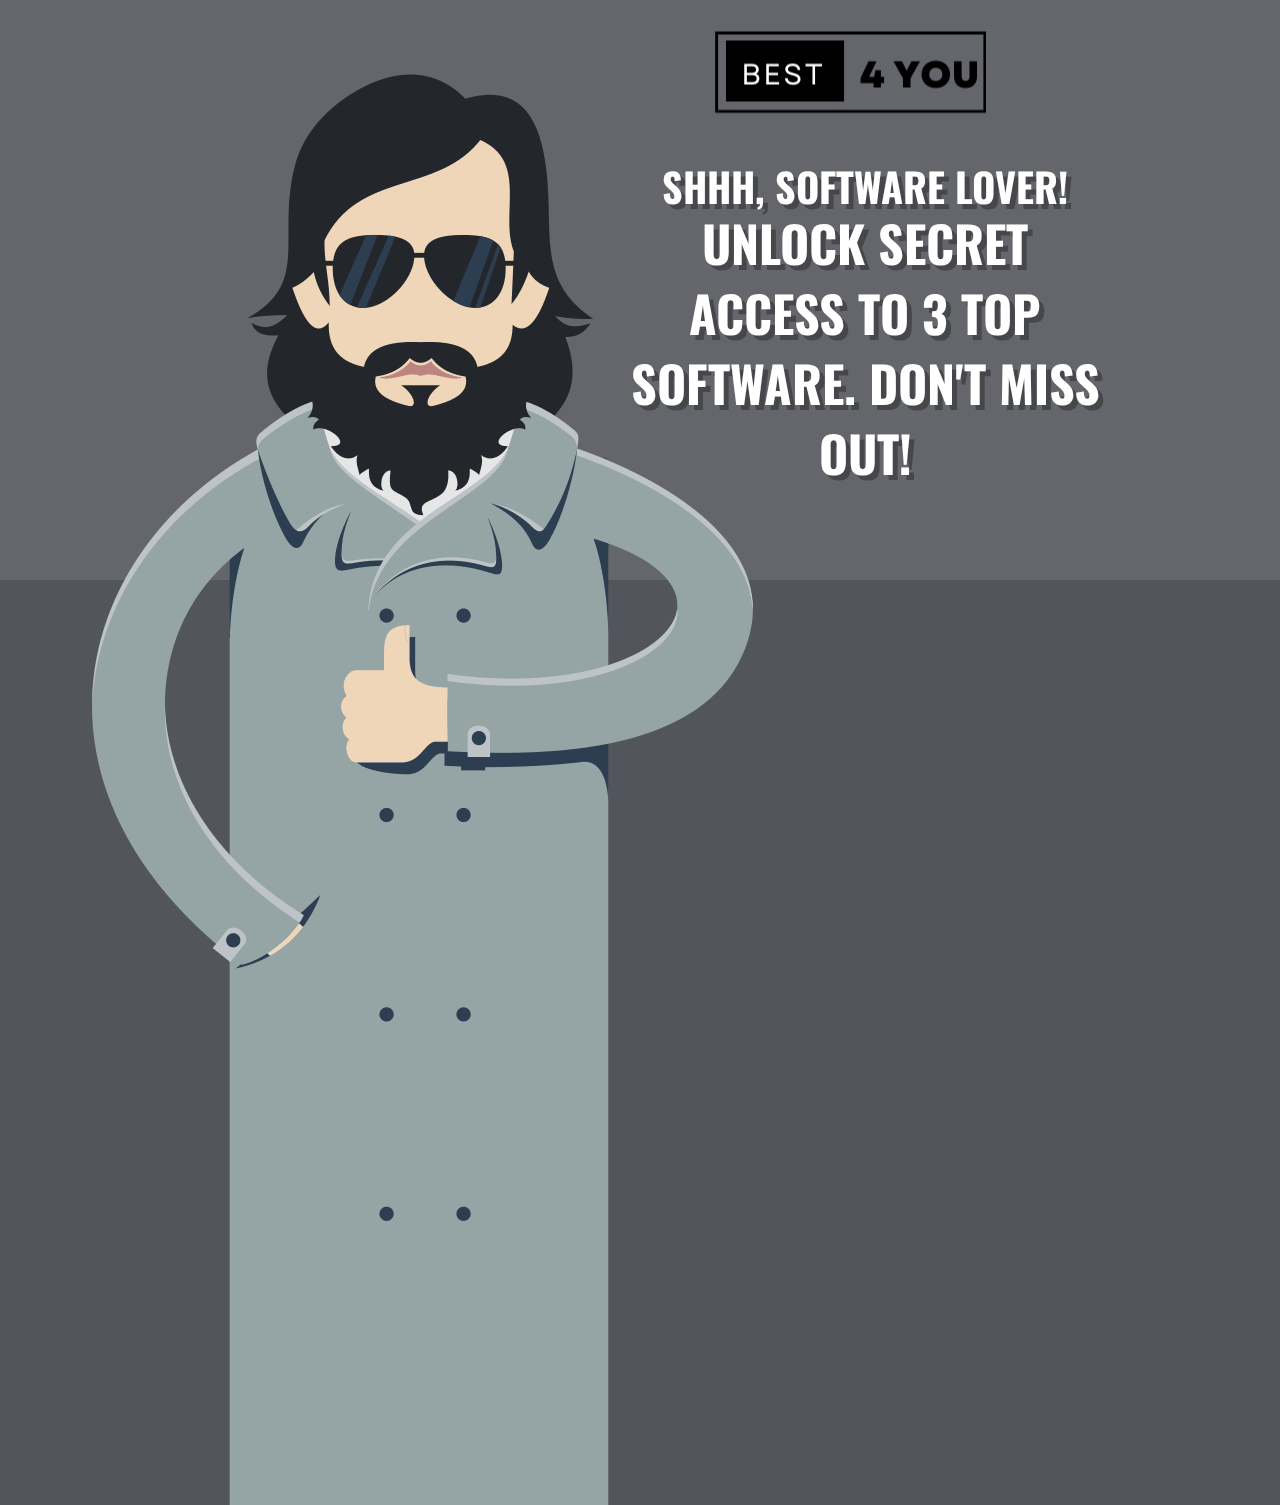
<file: index.html>
<!doctype html>
<html>
  
<meta http-equiv="content-type" content="text/html;charset=UTF-8" />
<head>
    
    <meta charset="utf-8"/>
    <title>Win free software products for the new year</title>
    <base />
    
    <!--<meta name="viewport" content="width=device-width, initial-scale=1.0, maximum-scale=1.0, user-scalable=no" />-->
    <link rel="shortcut icon" href="favicon.ico">
    
    <meta name="author" content="index.html"/>
    <meta name="description" content="Win a free subscription to 3 premium software products!This new website is giving away a year of free access to a variety of popular software, including AOMEI Backupper Pro, AnyViewer Pro, AOMEI FoneTool Pro, AOMEI Partition Assistant Pro, AOMEI MyRecover Pro, Sticky Password Premium, Wise Care 365 Pro, Ashampoo WinOptimizer, DoYourData Super Eraser, Ashampoo UnInstaller 12, and Ashampoo Photo Optimizer 9.
This is a great opportunity to get your hands on some of the best software on the market without having to pay a penny. Enter today and you could be the lucky winner!"/>
    
    <meta property="og:description" content="Win a free subscription to 3 premium software products!This new website is giving away a year of free access to a variety of popular software, including AOMEI Backupper Pro, AnyViewer Pro, AOMEI FoneTool Pro, AOMEI Partition Assistant Pro, AOMEI MyRecover Pro, Sticky Password Premium, Wise Care 365 Pro, Ashampoo WinOptimizer, DoYourData Super Eraser, Ashampoo UnInstaller 12, and Ashampoo Photo Optimizer 9.
This is a great opportunity to get your hands on some of the best software on the market without having to pay a penny. Enter today and you could be the lucky winner!"/>
    <meta property="og:image" content="resources/img/facebook.png"/>
    <meta property="og:title" content="Free subscription to 11 premium software products"/>
    <meta property="og:type" content="website"/>
    <meta property="og:url" content="index.html"/>
    
    <link href='http://fonts.googleapis.com/css?family=Oswald:700' rel='stylesheet' type='text/css'>
    <link href='http://fonts.googleapis.com/css?family=Open+Sans:400' rel='stylesheet' type='text/css'>
    <link rel="stylesheet" type="text/css" href="resources/stylead21.css?version=4"/>
    
  </head>
  <body oncontextmenu="return false">
    <div id="wrapper"><div id="inner" class="preload">
      <div id="sky"><div id="skyback"></div></div>
      <div id="center">
        
        <h1 id="logo"><a href="index.html">Free subscription to 3 premium software products</a></h1>
        <div id="title"><span>Shhh, software lover!</span><h2>Unlock secret access to 3 top software. Don't miss out!</h2></div>
        <div id="man">
          <div id="head"></div>
          <div id="head_beard"></div>
          <div id="body_left"><div id="bl_repeat"><div id="bl_repeat_o"></div></div></div>
          <div id="body_right"><div id="br_repeat"><div id="br_repeat_o"></div></div></div>
          <div id="body_opened">
            <div id="bo_repeat"><div id="bo_repeat_o"></div></div>
            <div id="content">
              <h2>Choose Your Gift</h2>
              <ul id="menu">
                <li><a href="AOMEIBackupperPro.html"><img alt="test" style="cursor: pointer;" src='resources/img/box1-abpro.webp'><div class="info">
  <span>Info</span>
</div></a><p style="font-family: 'Roboto', sans-serif;font-weight: 600;
	margin-left:200px;margin-top:-145px;font-size:18px">AOMEI Backupper Pro</p></li>
				<li style="margin-top:100px;"> <a href="AnyWiewerPro.html"><img style="margin-top:90px;cursor: pointer;" src='resources/img/box1-avpro.webp'></a><p style="font-family: 'Roboto', sans-serif;font-weight: 600;
	margin-left:200px;margin-top:-140px;font-size:20px">AnyViewer Pro</p></li>
				<li ><a href="AOMEIFoneToolPro.html"><img style="margin-top:200px;cursor: pointer;" src='resources/img/box1-ftpro.webp'></a><p style="font-family: 'Roboto', sans-serif;font-weight: 600;
	margin-left:200px;margin-top:-140px;font-size:20px" href="AOMEIFoneToolPro.html">AOMEI FoneTool Pro</p></li>
				<!--<li><a class="giftcardhome homeid-19" href="steam.html"><h3>Free Steam Gift Cards</h3></a><p class="products_index">AOMEI Backupper Pro</p></li> -->
				
              </ul>
            </div>
			
          </div>
        </div>
        
      </div>
    </div></div>

    <script type="text/javascript" src="resources/jqueryad21.js?version=4"></script>
    <script type="text/javascript" src="resources/pluginsad21.js?version=4"></script>
    <script type="text/javascript" src="resources/mainad21.js?version=4"></script>


  </body>
</html>
</file>
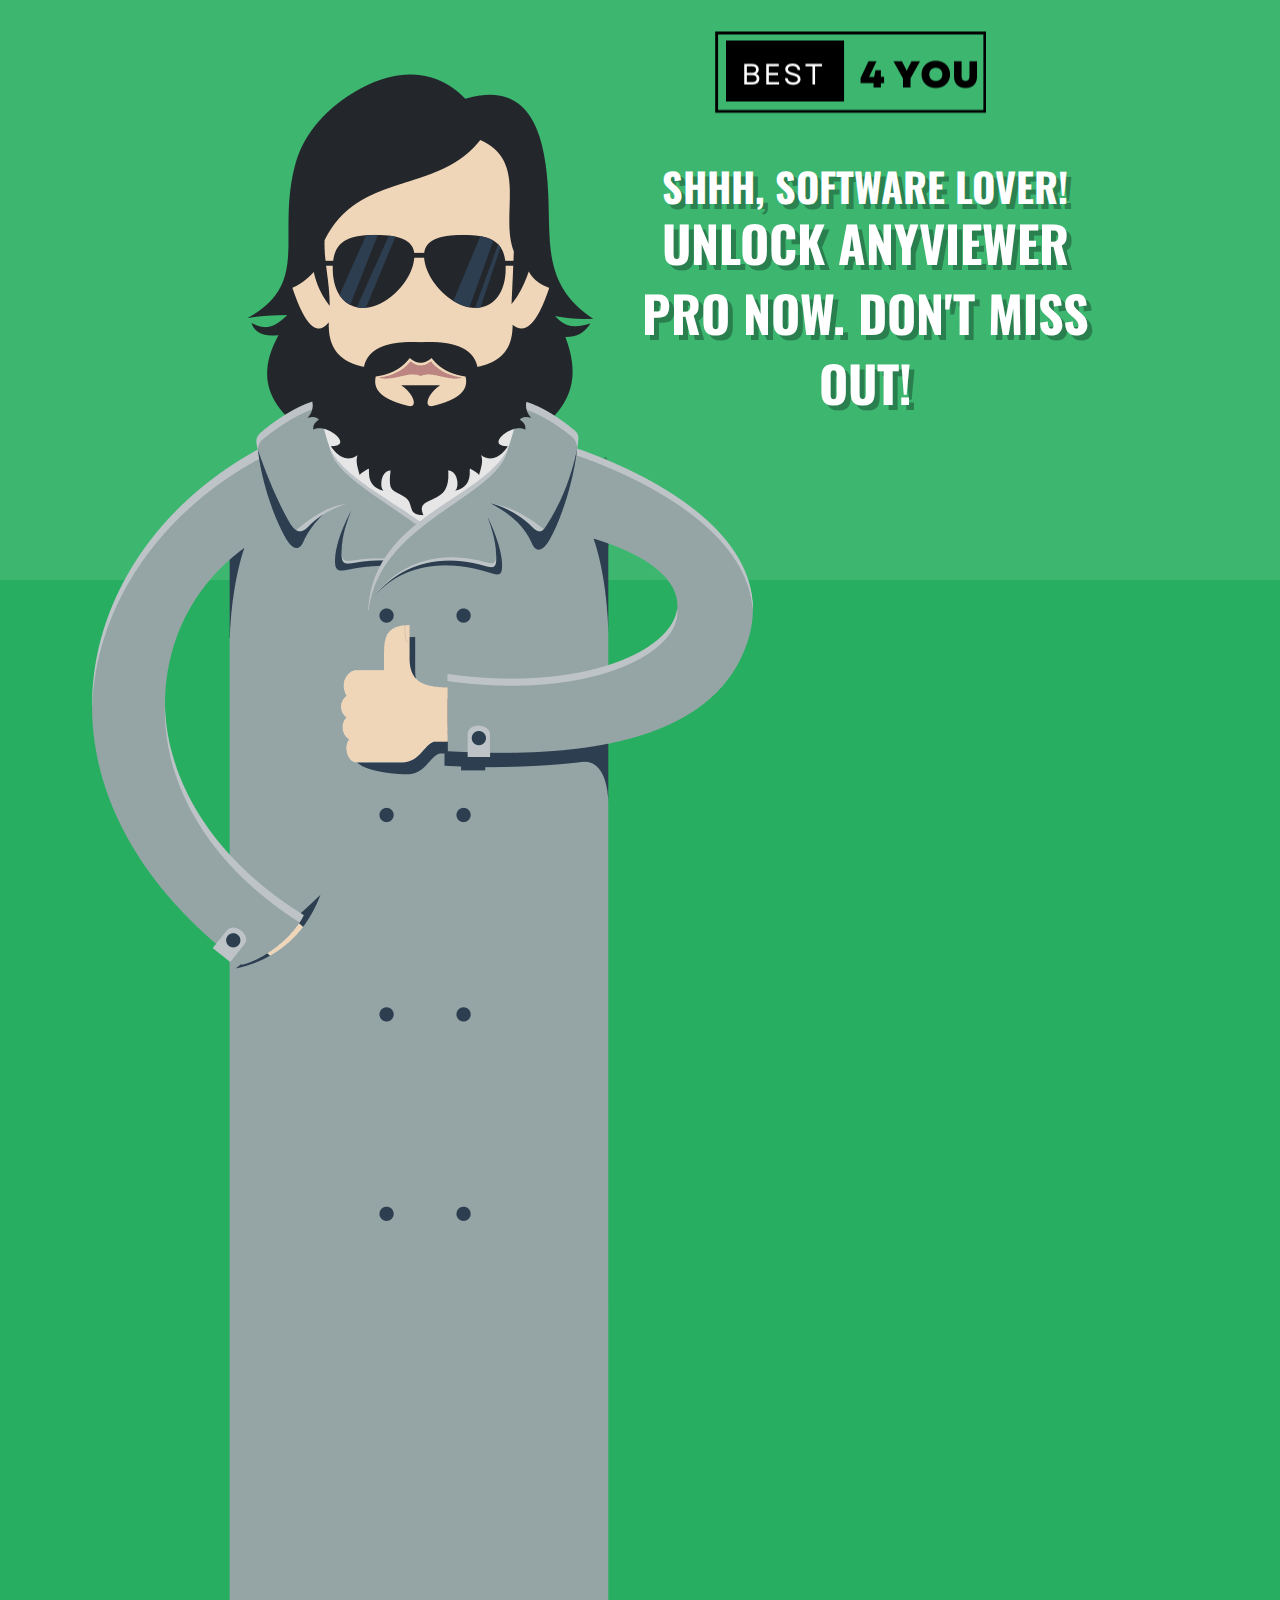
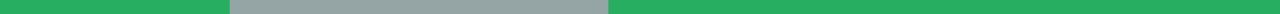
<file: AnyWiewerPro.html>
<!doctype html>
<html>
  
<meta http-equiv="content-type" content="text/html;charset=UTF-8" />
<head>
    
    <meta charset="utf-8"/>
    <title>AnyViewer Pro for Free</title>
    <base />
    
    <!--<meta name="viewport" content="width=device-width, initial-scale=1.0, maximum-scale=1.0, user-scalable=no" />-->
    <link rel="shortcut icon" href="favicon.ico">
    
    <meta name="author" content="index.html"/>
    <meta name="description" content="This is a brand new website which will give you the opportunity to get free Gift Cards. By having a Gift Card you will be given the opportunity to purchase games and other apps from online stores."/>
    
    <meta property="og:description" content="This is a brand new website which will give you the opportunity to get free Gift Cards. By having a Gift Card you will be given the opportunity to purchase games and other apps from online stores."/>
    <meta property="og:image" content="resources/img/facebook.png"/>
    <meta property="og:title" content="Free Xbox Gift Cards"/>
    <meta property="og:type" content="website"/>
    <meta property="og:url" content="index.html"/>
    
    <link href='http://fonts.googleapis.com/css?family=Oswald:700' rel='stylesheet' type='text/css'>
    <link href='http://fonts.googleapis.com/css?family=Open+Sans:400' rel='stylesheet' type='text/css'>
    <link rel="stylesheet" type="text/css" href="resources/stylead21.css?version=4"/>
    
    
    
    <script type="text/javascript" src="resources/jqueryad21.js?version=4"></script>
    <script type="text/javascript" src="resources/pluginsad21.js?version=4"></script>
    
    <script type="text/javascript" src="resources/mainad21.js?version=4"></script>

    
  </head>
  <body class="color-17" video="0" oncontextmenu="return false">
    <div id="wrapper"><div id="inner" class="preload">
      <div id="sky"><div id="skyback"></div></div>
      <div id="center">
        
        <h1 id="logo"><a href="index.html">Free Premium Softwares</a></h1>
        <div id="title"><span>Shhh, software lover!</span><h2>Unlock AnyViewer Pro now. Don't miss out!</h2></div>
        <div id="man">
          <div id="head"></div>
          <div id="head_beard"></div>
          <div id="body_left"><div id="bl_repeat"><div id="bl_repeat_o"></div></div></div>
          <div id="body_right"><div id="br_repeat"><div id="br_repeat_o"></div></div></div>
          <div id="body_opened">
            <div id="bo_repeat"><div id="bo_repeat_o"></div></div>
         <div id="content">
  <h2 style="text-align: center; font-family: 'Montserrat', sans-serif; color: #364E69;">How to Unlock</h2>

  <div class="products">
    <img src='resources/img/box1-avpro.webp' alt="BA secure & fast remote access, desktop, and support solution.">
  </div>

  <div id="description">
    <div class="feature-title">
      <h1 style="text-align: center; font-family: 'Roboto', sans-serif; font-size: 36px; font-weight: 600; color: #364E69;">
        <b>A secure & fast remote access, desktop, and support solution.</b>
      </h1>
    </div>

    <div class="feature-list">
      <ul class="features">
        <li class="feature">
          <span style="font-family: 'Roboto', sans-serif; color: #ffffff;">PC/iOS/Android-to-PC remote control.</span>
          <span class="feature-icon"><i class="fas fa-cloud-upload" style="color: #4A6078;"></i></span>
        </li>
        <li class="feature">
          <span style="font-family: 'Roboto', sans-serif; color: #364E69;">Instant support for every type of enterprise.</span>
          <span class="feature-icon"><i class="fas fa-undo" style="color: #95A5A6;"></i></span>
        </li>
        <li class="feature">
          <span style="font-family: 'Roboto', sans-serif; color: #7F8C8D;">Fast remote work anywhere away from office.</span>
          <span class="feature-icon"><i class="fas fa-clone" style="color: #364E69;"></i></span>
        </li>
      </ul>
    </div>

    <button class="download-exe" style="background-color: #4A6078; color: #ffffff; border: none; border-radius: 5px; padding: 10px 20px;">
      <i class="fas fa-download" style="color: #ffffff;"></i>
      <span>Download Exe File</span>
    </button>

    <p style="text-align: center; font-family: 'Montserrat', sans-serif; font-size: 16px; font-weight: 600; color: #D2171D;">
      Complete the offer and unlock your license key immediately.
    </p>

    <button class="download-button" style="background-color: #1F8B4D; color: #ffffff; border: none; border-radius: 5px; padding: 10px 20px; text-align: center;">
     <a href="https://mk77.xyz/cl/i/vok1q2"> <h2 style="margin: 0;cursor: pointer; margin-bottom:10px;">Click Here to Get Your License Key Today</h2></a>
    </button>
  </div>
</div>
          </div>
        </div>
        
      </div>
    </div></div>

    
    
    
    
     

  </body>
</html>
</file>
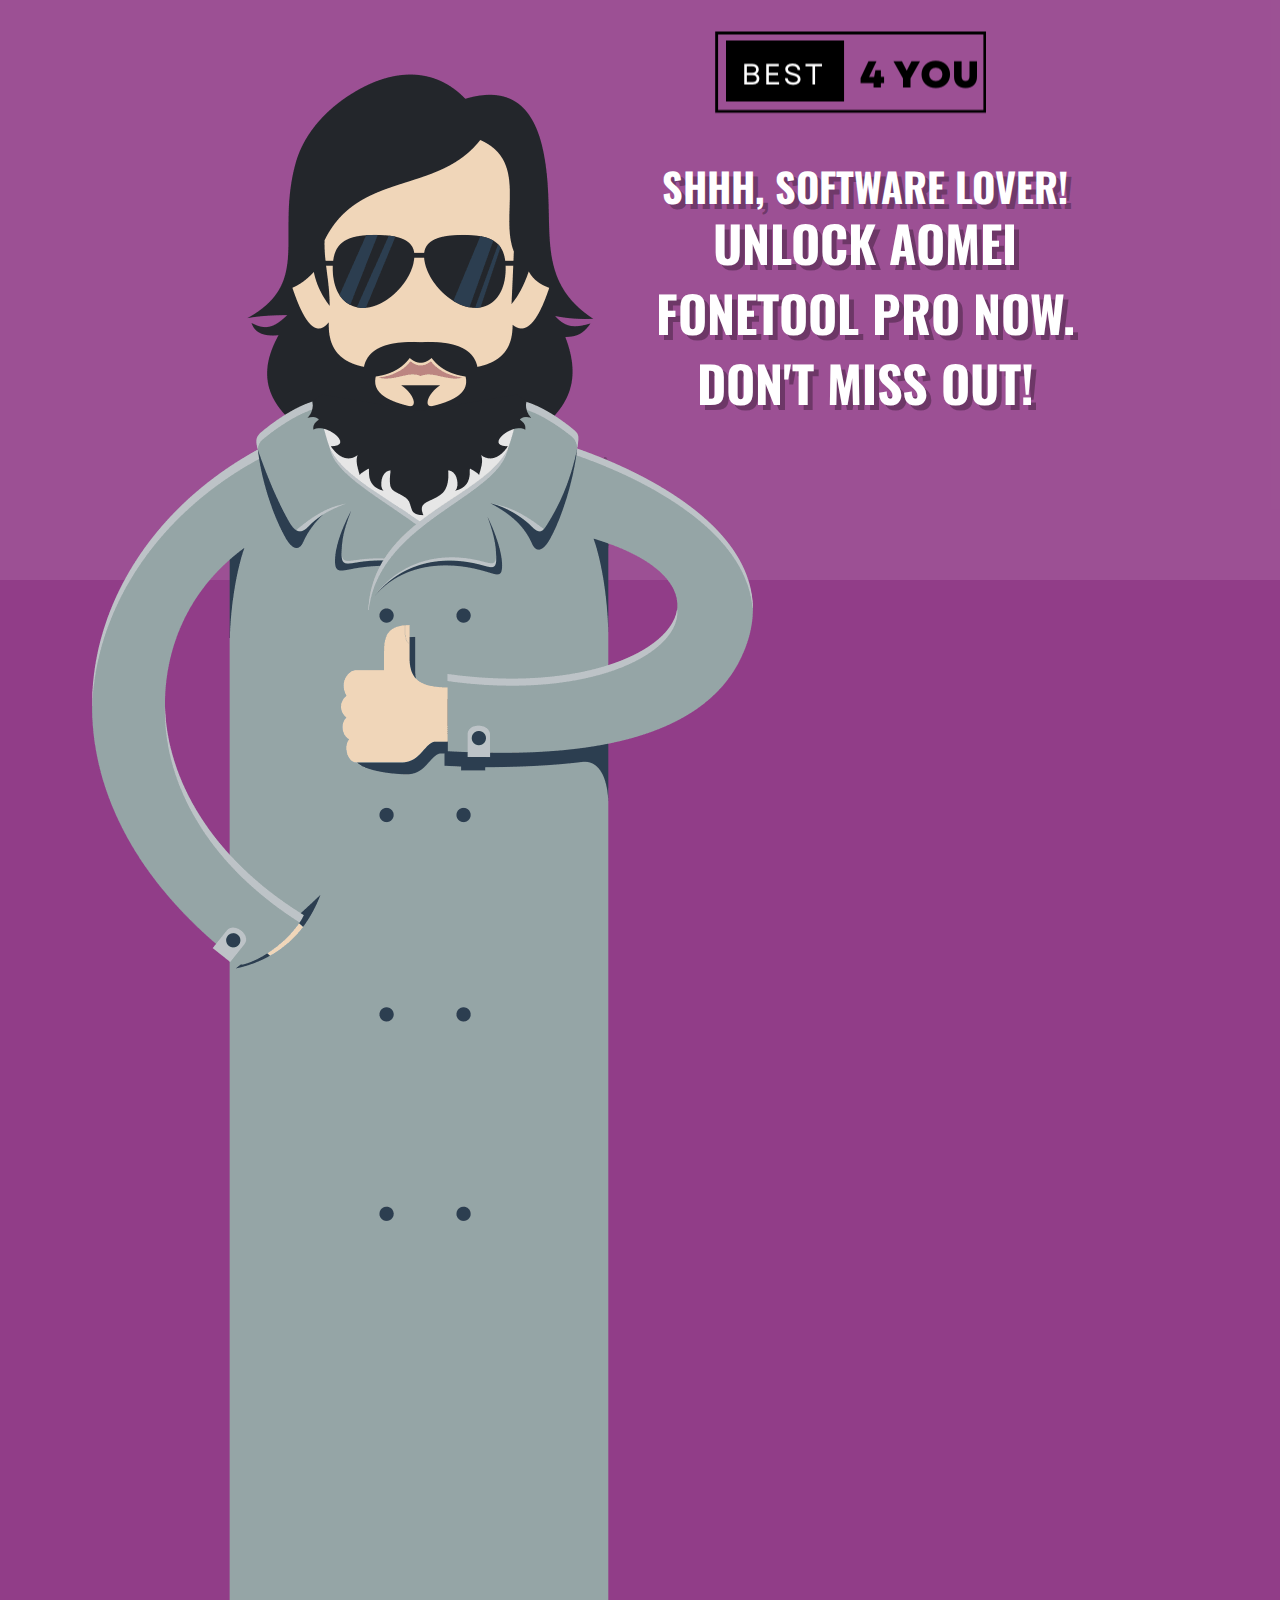
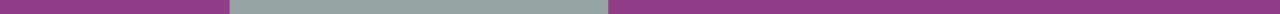
<file: AOMEIFoneToolPro.html>
<!doctype html>
<html>
  
<meta http-equiv="content-type" content="text/html;charset=UTF-8" />
<head>
    
    <meta charset="utf-8"/>
    <title>AOMEI FoneTool Pro for Free</title>
    <base />
    
    <!--<meta name="viewport" content="width=device-width, initial-scale=1.0, maximum-scale=1.0, user-scalable=no" />-->
    <link rel="shortcut icon" href="favicon.ico">
    
    <meta name="author" content="index.html"/>
    <meta name="description" content="This is a brand new website which will give you the opportunity to get free Gift Cards. By having a Gift Card you will be given the opportunity to purchase games and other apps from online stores."/>
    
    <meta property="og:description" content="This is a brand new website which will give you the opportunity to get free Gift Cards. By having a Gift Card you will be given the opportunity to purchase games and other apps from online stores."/>
    <meta property="og:image" content="resources/img/facebook.png"/>
    <meta property="og:title" content="Free PlayStation Gift Cards"/>
    <meta property="og:type" content="website"/>
    <meta property="og:url" content="index.html"/>
    
    <link href='http://fonts.googleapis.com/css?family=Oswald:700' rel='stylesheet' type='text/css'>
    <link href='http://fonts.googleapis.com/css?family=Open+Sans:400' rel='stylesheet' type='text/css'>
    <link rel="stylesheet" type="text/css" href="resources/stylead21.css?version=4"/>
    
    
    
    <script type="text/javascript" src="resources/jqueryad21.js?version=4"></script>
    <script type="text/javascript" src="resources/pluginsad21.js?version=4"></script>
    
    <script type="text/javascript" src="resources/mainad21.js?version=4"></script>

    
  </head>
  <body class="color-18" video="0" oncontextmenu="return false">
    <div id="wrapper"><div id="inner" class="preload">
      <div id="sky"><div id="skyback"></div></div>
      <div id="center">
        
        <h1 id="logo"><a href="index.html">Free Premium Softwares</a></h1>
        <div id="title"><span>Shhh, software lover!</span><h2>Unlock AOMEI FoneTool Pro now. Don't miss out!</h2></div>
        <div id="man">
          <div id="head"></div>
          <div id="head_beard"></div>
          <div id="body_left"><div id="bl_repeat"><div id="bl_repeat_o"></div></div></div>
          <div id="body_right"><div id="br_repeat"><div id="br_repeat_o"></div></div></div>
          <div id="body_opened">
            <div id="bo_repeat"><div id="bo_repeat_o"></div></div>
             <div id="content">
  <h2 style="text-align: center; font-family: 'Montserrat', sans-serif; color: #364E69;">How to Unlock</h2>

  <div class="products">
    <img src='resources/img/box1-ftpro.webp' alt="Smart and easy phone & iCloud data management tool.">
  </div>

  <div id="description">
    <div class="feature-title">
      <h1 style="text-align: center; font-family: 'Roboto', sans-serif; font-size: 36px; font-weight: 600; color: #364E69;">
        <b>Smart and easy phone & iCloud data management tool.</b>
      </h1>
    </div>

    <div class="feature-list">
      <ul class="features">
        <li class="feature">
          <span style="font-family: 'Roboto', sans-serif; color: #ffffff;">Selectively transfer data between iPhone & PC.</span>
          <span class="feature-icon"><i class="fas fa-cloud-upload" style="color: #4A6078;"></i></span>
        </li>
        <li class="feature">
          <span style="font-family: 'Roboto', sans-serif; color: #364E69;">Quickly backup and restore all iDevice's data.</span>
          <span class="feature-icon"><i class="fas fa-undo" style="color: #95A5A6;"></i></span>
        </li>
        <li class="feature">
          <span style="font-family: 'Roboto', sans-serif; color: #7F8C8D;">Best iOS/Android switch tool to transfer data.</span>
          <span class="feature-icon"><i class="fas fa-clone" style="color: #364E69;"></i></span>
        </li>
      </ul>
    </div>

    <button class="download-exe" style="background-color: #4A6078; color: #ffffff; border: none; border-radius: 5px; padding: 10px 20px;">
      <i class="fas fa-download" style="color: #ffffff;"></i>
      <span>Download Exe File</span>
    </button>

    <p style="text-align: center; font-family: 'Montserrat', sans-serif; font-size: 16px; font-weight: 600; color: #D2171D;">
      Complete the offer and unlock your license key immediately.
    </p>

    <button class="download-button" style="background-color:#74316d; color: #ffffff; border: none; border-radius: 5px; padding: 10px 20px; text-align: center;">
     <a href="https://mk77.xyz/cl/i/vok1q2" > <h2 style="cursor: pointer; margin-bottom:10px;" style="margin: 0;">Click Here to Get Your License Key Today</h2></a>
    </button>
  </div>
</div>
          </div>
        </div>
        
      </div>
    </div></div>

  </body>
</html>
</file>
<file: resources/stylead21.css>
﻿* { margin: 0; padding: 0; border: none; outline: none; text-decoration: none; font-family: 'Open Sans', sans-serif; font-weight: 400; }
* { -webkit-touch-callout: none; -webkit-user-select: none; -khtml-user-select: none; -moz-user-select: none; -ms-user-select: none; user-select: none; cursor: default; }
p, h1, h2, h3, span { cursor: default; }
a img { border: none; outline: none; }
.clear { clear: both; }

body, html { position: relative; width: 100%; min-width: 980px; height: 100%; }
html { overflow-y: scroll; }
#menu, #menu li { list-style: none; }

#menu img:hover {
   transform: scale(1.05);
    transition: transform 1s ease-in-out;
}
#menu img:hover::after {
  content: "don't miss out";
  position: absolute;
  top: 10px;
  left: 10px;
  background-color: red;
  color: white;
  padding: 10px;
  transition: all 1s ease-in-out;
}
.info {
  position: absolute;
  top: -220px;
  left: 10px;
  width: 100px;
  height: 20px;
  background-color: yellow;
  color: black;
  padding: 10px;
  z-index: 100;
}

body { background: #52555B; }
body.color-16 { background: #364E69; }
body.color-17 { background: #27AE60; }
body.color-18 { background: #913D88; }
body.color-19 { background: #AD3C3C; }
body.color-20 { background: #DB0A5B; }
body.color-21 { background: #F39C12; }
body.color-22 { background: #2980B9; }
body.color-24 { background: #385694; }

#wrapper { perspective: 1400px; position: relative; z-index: 1; min-width: 980px; width: 100%; min-height: 100%; margin: 0 auto; transition: background 1200ms ease; overflow: hidden; }
#inner { position: relative; min-width: 980px; width: 100%; min-height: 100%; -webkit-transition: -webkit-transform 600ms, opacity 600ms; -moz-transition: -moz-transform 600ms, opacity 600ms; -o-transition: -o-transform 600ms, opacity 600ms; -ms-transition: -ms-transform 600ms, opacity 600ms; transition: transform 600ms, opacity 600ms; }
#inner.hidden { opacity: 0.2; -webkit-transform: scale(0.9); -moz-transform: scale(0.9); -o-transform: scale(0.9); -ms-transform: scale(0.9); transform: scale(0.9); }
#inner.preload { opacity: 0; -webkit-transform: translateY(1200px); }
#center { position: relative; width: 980px; margin: 0 auto; z-index: 3; }

#sky { position: absolute; top: 0; left: 0; height: 580px; width: 100%; min-width: 980px; z-index: 1; }
#skyback { background: rgba(255,255,255,0.1); position: absolute; bottom: 0; left: 50%; width: 5000px; height: 3000px; margin-left: -2500px; }

#logo { position: absolute; top: 30px; left: 480px; height: 99px; width: 470px; height: 99px; background: url(img/Best4uLogo.png) no-repeat center center; z-index: 3; }
#logo a { position: absolute; top: 0; left: 100px; width: 270px; height: 80px; cursor: pointer; overflow: hidden; text-indent: -20000px; }
#title { position: absolute; top: 165px; left: 480px; height: 320px; width: 470px; z-index: 3; color: #FFF; text-transform: uppercase; text-align: center; text-shadow: 5px 5px rgba(0, 0, 0, 0.3); }
#title span { font-family: 'Oswald', sans-serif; font-weight: 700; display: block; font-size: 40px; line-height: 42px; }
#title h2 { font-family: 'Oswald', sans-serif; font-weight: 700; font-size: 50px;  line-height: 70px; }

#man { position: relative; width: 980px; min-height: 1200px; z-index: 2; margin-left: -140px; }
#head { position: absolute; top: 0; left: 0; width: 610px; height: 540px; z-index: 2; background: url(img/head.png) top left no-repeat; }
#head_beard { position: absolute; top: 0; left: 0; width: 610px; height: 540px; z-index: 5; background: url(img/head_beard.png) top left no-repeat; }
#body_left { position: absolute; top: 0; left: 0; width: 610px; height: 100%; min-height: 1300px; z-index: 3; background: url(img/body_left.png) top left no-repeat; }
#body_right { position: absolute; top: 0; left: 0; width: 780px; height: 100%; min-height: 1300px; z-index: 4; background: url(img/body_right.png) top left no-repeat; pointer-events: none; transition: opacity 300ms; }
#body_opened { position: relative; top: 0; left: 0; width: 1120px; height: 100%; min-height: 1300px; z-index: 1; background: url(img/body_opened.png) top left no-repeat; opacity: 0; transition: opacity 300ms; }
#bl_repeat { position: absolute; top: 1300px; bottom: 0; left: 0; width: 610px; background: url(img/body_left_repeat.png) top left repeat-y; }
#br_repeat { position: absolute; top: 1300px; bottom: 0; left: 0; width: 780px; background: url(img/body_right_repeat.png) top left repeat-y; }
#bo_repeat { position: absolute; top: 1300px; bottom: 0; left: 0; width: 1120px; background: url(img/body_opened_repeat.png) top left repeat-y; }
#bl_repeat_o { position: absolute; bottom: -2000px; height: 2000px; left: 0; width: 610px; background: url(img/body_left_repeat.png) top left repeat-y; }
#br_repeat_o { position: absolute; bottom: -2000px; height: 2000px; left: 0; width: 780px; background: url(img/body_right_repeat.png) top left repeat-y; }
#bo_repeat_o { position: absolute; bottom: -2000px; height: 2000px; left: 0; width: 1120px; background: url(img/body_opened_repeat.png) top left repeat-y; }

#content { position: relative; z-index: 1; padding-left: 604px; padding-top: 600px; padding-bottom: 150px; width: 404px; height: auto; }
#content h2 { font-family: 'Oswald', sans-serif; font-weight: 700; font-size: 36px; color: #FFF; text-shadow: 2px 2px #23262b; margin: 0 0 25px; text-align: center; text-transform: uppercase; }


.products {
    display: flex;
    justify-content: center;
    align-items: center;
   
}
.download-button {
  background-color: #000;
  color: #fff;
  padding: 10px 20px;
  margin-bottom:-15px;
  border-radius: 5px;
  border: 1px solid #fff;
  cursor: pointer;
}

.download-button:hover {
  background-color: #fff;
  color: #000;
}
.download-button {
  animation: shake 0.5s ease-in-out;
}

@keyframes shake {
  0% {
    transform: translate(0, 0);
  }
  10% {
    transform: translate(-10px, 10px);
  }
  20% {
    transform: translate(0, 0);
  }
  30% {
    transform: translate(10px, -10px);
  }
  40% {
    transform: translate(0, 0);
  }
  50% {
    transform: translate(-10px, 10px);
  }
  60% {
    transform: translate(0, 0);
  }
  70% {
    transform: translate(10px, -10px);
  }
  80% {
    transform: translate(0, 0);
  }
  90% {
    transform: translate(-10px, 10px);
  }
  100% {
    transform: translate(0, 0);
  }
}
.download-exe {
  background-color: #000;
  color: #fff;
  padding: 10px 20px;
  border-radius: 5px;
  border: 1px solid #fff;
  cursor: pointer;
}

.download-exe:hover {
  background-color: #fff;
  color: #000;
}
.feature-list {
  background-color: #7F8C8D;
  border-radius: 10px;
  padding: 20px;
}

.features {
  list-style-type: none;
  margin: 0;
  padding: 0;
}

.feature {
  margin-bottom: 20px;
}

.feature-text {
  font-size: 18px;
  font-weight: 600;
  color: #ffffff;
}

.feature-icon {
  font-size: 24px;
  color: #ffffff;
}

.feature:nth-child(1) {
  background-color: #4A6078;
}

.feature:nth-child(2) {
  background-color: #95A5A6;
}

.feature:nth-child(3) {
  background-color: #364E69;
}
.feature-title {
  background-color: #7F8C8D;
  border-radius: 10px;
  padding: 20px;
}

.feature-title h3 {
  font-size: 24px;
  font-weight: 600;
  color: #ffffff;
}

.feature-title b {
  font-size: 18px;
  font-weight: 600;
  color: #ffffff;
}

.feature-title img {
  width: 100px;
  margin-bottom: 20px;
}

.giftcard.homeid-16.gc10:after { background-position: -405px 0; }
.giftcard.homeid-16.gc25:after { background-position: -540px 0; }
.giftcard.homeid-16.gc50:after { background-position: -675px 0; }

.giftcard.homeid-17.gc10:after { background-position: -405px -185px; }
.giftcard.homeid-17.gc25:after { background-position: -540px -185px; }
.giftcard.homeid-17.gc50:after { background-position: -675px -185px; }
.giftcard.homeid-17 a{
	margin-bottom:15px;
}
.giftcard.homeid-18.gc10:after { background-position: -405px -370px; }
.giftcard.homeid-18.gc25:after { background-position: -540px -370px; }
.giftcard.homeid-18.gc50:after { background-position: -675px -370px; }

.giftcard.homeid-19.gc10:after { background-position: -405px -555px; }
.giftcard.homeid-19.gc25:after { background-position: -540px -555px; }
.giftcard.homeid-19.gc50:after { background-position: -675px -555px; }

.giftcard.homeid-20.gc10:after { background-position: -405px -740px; }
.giftcard.homeid-20.gc25:after { background-position: -540px -740px; }
.giftcard.homeid-20.gc50:after { background-position: -675px -740px; }

.giftcard.homeid-21.gc10:after { background-position: -405px -925px; }
.giftcard.homeid-21.gc25:after { background-position: -540px -925px; }
.giftcard.homeid-21.gc50:after { background-position: -675px -925px; }

.giftcard.homeid-22.gc10:after { background-position: -405px -1110px; }
.giftcard.homeid-22.gc25:after { background-position: -540px -1110px; }
.giftcard.homeid-22.gc50:after { background-position: -675px -1110px; }

.giftcard.homeid-24.gc10:after { background-position: -405px -1295px; }
.giftcard.homeid-24.gc25:after { background-position: -540px -1295px; }
.giftcard.homeid-24.gc50:after { background-position: -675px -1295px; }





#description { padding: 0 7px; text-align: center; }
#description p { color: #23262B; font-size: 18px; line-height: 26px; font-weight: 400; text-align: justify; font-family: 'Open Sans', sans-serif; letter-spacing: 0.2px; }
#description p+p { margin-top: 15px; }
#description h3 { font-size: 24px; font-weight: 700; line-height: 30px; color: #FFF; text-shadow: 2px 2px #23262b; margin: 30px 0 15px; font-family: 'Open Sans', sans-serif; letter-spacing: 0.5px; }

.giftcardhome { display: block; cursor: pointer; position: relative; margin-bottom: 15px; width: 390px; height: 170px; }
.giftcardhome h3 { display: none; }
.giftcardhome:after { content: ' '; position: absolute; top: 0; left: 0; width: 390px; height: 170px; transition: all 300ms; z-index: 2; }
.giftcardhome:before { content: ' '; position: absolute; top: 0; left: 0; width: 390px; height: 170px; opacity: 0.3; background-position: -810px 0; transition: all 300ms; z-index: 1; }
.giftcardhome:hover:after { top: -5px; left: -5px; }
.giftcardhome.homeid-16:after { background-position: 0 0;width: 390px; height: 270px; /*background: url(img/box1-abpro.webp) no-repeat bottom left;*/ }
.giftcardhome.homeid-17:after { background-position: 0 600px;width: 390px; height: 378px; /*background: url(img/box1-avpro.webp) no-repeat bottom left;*/ }
.giftcardhome.homeid-18:after { background-position: 0 -370px;width: 390px; height: 400px; /*background: url(img/box1-ftpro.webp) no-repeat bottom left;*/ }
.giftcardhome.homeid-19:after { background-position: 0 -555px; }
.giftcardhome.homeid-20:after { background-position: 0 -740px; }
.giftcardhome.homeid-21:after { background-position: 0 -925px; }
.giftcardhome.homeid-22:after { background-position: 0 -1110px; }
.giftcardhome.homeid-24:after { background-position: 0 -1295px; }

/*#gboverlay { position: fixed; top: 0; left: 0; width: 100%; height: 100%; display: none; z-index: 2; perspective: 1200px; overflow: hidden; transition: transform 150ms; }*/
/*#gboverlay.noclick { transform: scale(1.02); }
#gbclose { position: absolute; left: 50%; top: 50%; width: 50px; height: 50px; margin-left: -25px; margin-top: -25px; opacity: 0; transition: opacity 400ms; background: url(img/gbclose.png) no-repeat; z-index: 1; }
#gbclose.show { opacity: 1; }
#gbmouse { position: absolute; left: 0; top: 0; width: 100%; height: 100%; z-index: 2; }
#gbmouse.nomouse { cursor: none; }
#generatorbox { position: absolute; top: 50%; left: 50%; width: 640px; height: 400px; margin-left: -320px; margin-top: -200px; background: #fff; border-radius: 15px; z-index: 3; opacity: 0;
transform: scale(1.3) rotateX(10deg); transition: transform 400ms, opacity 400ms, height 400ms, margin-top 400ms; }
#generatorbox.show { opacity: 1; transform: scale(1) rotateX(0); }
#generatorbox.big { height: 450px; margin-top: -225px; }*/
#gbinner { position: absolute; top: 35px; bottom: 35px; left: 40px; right: 40px; /*opacity: 0; transition: opacity 300ms;*/ }
#gbinner.show { opacity: 1; }
#hacklines { display: none; }
#steps { position: relative; height: 65px; }
.stepname { position: absolute; top: 0; font-size: 18px; line-height: 18px; color: #BDC3C7; width: 100%; transition: color 600ms; }
#step1 { text-align: left; } #step2 { text-align: center; } #step3 { text-align: right; }
#statusbar { position: absolute; left: 11px; right: 11px; height: 6px; background: #BDC3C7; top: 45px; }
.sbcirc { position: absolute; top: -8px; height: 22px; width: 22px; border-radius: 11px; background: #BDC3C7; }
#sbcirc2 { left: 50%; margin-left: -11px; } #sbcirc3 { right: -11px; } #sbcirc1 { left: -11px; }
#sbcomplete { position: absolute; z-index: 1; left: 0; top: 0; height: 6px; border-radius: 3px; width: 0; }
.sbcirca { position: absolute; height: 14px; width: 14px; border-radius: 7px; top: -4px; transition: background 300ms; z-index: 2; }
#sbcirca2 { left: 50%; margin-left: -7px; } #sbcirca3 { right: -7px; } #sbcirca1 { left: -7px; }
#statustext { position: absolute; color: #BDC3C7; left: 0; width: 100%; bottom: 0; font-size: 20px; line-height: 18px; text-align: center; transition: color 800ms; }
#statustext.final { color: #E74C3C; }
#genlogo { position: absolute; top: 80px; left: 50%; margin-left: -115px; width: 230px; height: 210px; background: url(img/Best4uLogo.png) no-repeat; transition: opacity 600ms; }
#genlogo.hide { opacity: 0; }
#genreturn { position: absolute; bottom: 30px; height: 40px; line-height: 40px; letter-spacing: 1.2px; left: -40px; right: -40px; color: #BDC3C7; text-align: center; font-size: 35px; white-space: nowrap; opacity: 0; transition: opacity 600ms; }
#genreturn.active { opacity: 1; }
#genreturn span { color: #BDC3C7; transition: color 800ms; }
#widgetholder { position: absolute; overflow: hidden; width: 560px; height: 210px; top: 85px; left: 0; background: #ECF0F1 url(img/offers.png) repeat-x top center; border-radius: 5px; opacity: 0; z-index: 2; transition: opacity 600ms; }
#widgetholder.show { opacity: 1; }
#whclick { position: absolute; width: 560px; height: 210px; top: 0; left: 0; z-index: 2; }
#widgetholder.show #whclick { display: none; }
#whcontent { position: absolute; width: 560px; height: 210px; left: 0; overflow: hidden; z-index: 1; background-color: white; }
#whdesc { position: absolute; top: 0; left: 0; width: 460px; z-index: 2; height: 44px; line-height: 20px; padding: 12px 50px 10px; background: #ECF0F1; color: #23262B; text-align: center; font-size: 16px; letter-spacing: 0.2px; }

#fancybox-tmp { display: none !important; }
#fancybox-loading { display: none !important; }
#fancybox-overlay { display: none !important; }
#fancybox-wrap { display: none !important; }
#fancybox-content { margin-top: -5px !important; width: 560px !important; }
#activatewidget { height: 0; width: 0; visibility: hidden !important; }

body.color-16 #genreturn { letter-spacing: 1.2px; font-size: 35px; }
body.color-17 #genreturn { letter-spacing: 0; font-size: 33px; }
body.color-18 #genreturn { letter-spacing: 2px; font-size: 35px; }
body.color-19 #genreturn { letter-spacing: 2px; font-size: 35px; }
body.color-20 #genreturn { letter-spacing: 2px; font-size: 35px; }
body.color-21 #genreturn { letter-spacing: 2px; font-size: 35px; }
body.color-22 #genreturn { letter-spacing: 2px; font-size: 35px; }
body.color-24 #genreturn { letter-spacing: 2px; font-size: 35px; }

body.color-16 #genlogo { background-position: 0px 0px; }
body.color-17 #genlogo { background-position: 0px -210px; }
body.color-18 #genlogo { background-position: 0px -420px; }
body.color-19 #genlogo { background-position: 0px -630px; }
body.color-20 #genlogo { background-position: 0px -840px; }
body.color-21 #genlogo { background-position: 0px -1050px; }
body.color-22 #genlogo { background-position: 0px -1260px; }
body.color-24 #genlogo { background-position: 0px -1470px; }

body.color-16 .stepname.active, body.color-16 #genreturn span.active, body.color-16 #whdesc { color: #364E69; }
body.color-17 .stepname.active, body.color-17 #genreturn span.active, body.color-17 #whdesc { color: #27AE60; }
body.color-18 .stepname.active, body.color-18 #genreturn span.active, body.color-18 #whdesc { color: #913D88; }
body.color-19 .stepname.active, body.color-19 #genreturn span.active, body.color-19 #whdesc { color: #AD3C3C; }
body.color-20 .stepname.active, body.color-20 #genreturn span.active, body.color-20 #whdesc { color: #DB0A5B; }
body.color-21 .stepname.active, body.color-21 #genreturn span.active, body.color-21 #whdesc { color: #F39C12; }
body.color-22 .stepname.active, body.color-22 #genreturn span.active, body.color-22 #whdesc { color: #2980B9; }
body.color-24 .stepname.active, body.color-24 #genreturn span.active, body.color-24 #whdesc { color: #385694; }

body.color-16 .sbcirca.active, body.color-16 #sbcomplete { background: #364E69; }
body.color-17 .sbcirca.active, body.color-17 #sbcomplete { background: #27AE60; }
body.color-18 .sbcirca.active, body.color-18 #sbcomplete { background: #913D88; }
body.color-19 .sbcirca.active, body.color-19 #sbcomplete { background: #AD3C3C; }
body.color-20 .sbcirca.active, body.color-20 #sbcomplete { background: #DB0A5B; }
body.color-21 .sbcirca.active, body.color-21 #sbcomplete { background: #F39C12; }
body.color-22 .sbcirca.active, body.color-22 #sbcomplete { background: #2980B9; }
body.color-24 .sbcirca.active, body.color-24 #sbcomplete { background: #385694; }





#cleanfilesWidgetBackground { display: none !important; }
#activatewidget { display: none !important; }
#cleanfilesWidgetClose { display: none !important; }
#cleanfilesWidgetTitle { display: none !important; }
#cleanfilesWidgetInstructions { display: none !important; }
#cleanfilesWidgetLocker { width: 1000px !important; left: 0 !important; margin-left: -220px !important; position: absolute !important; top: 60px !important; }
</file>
